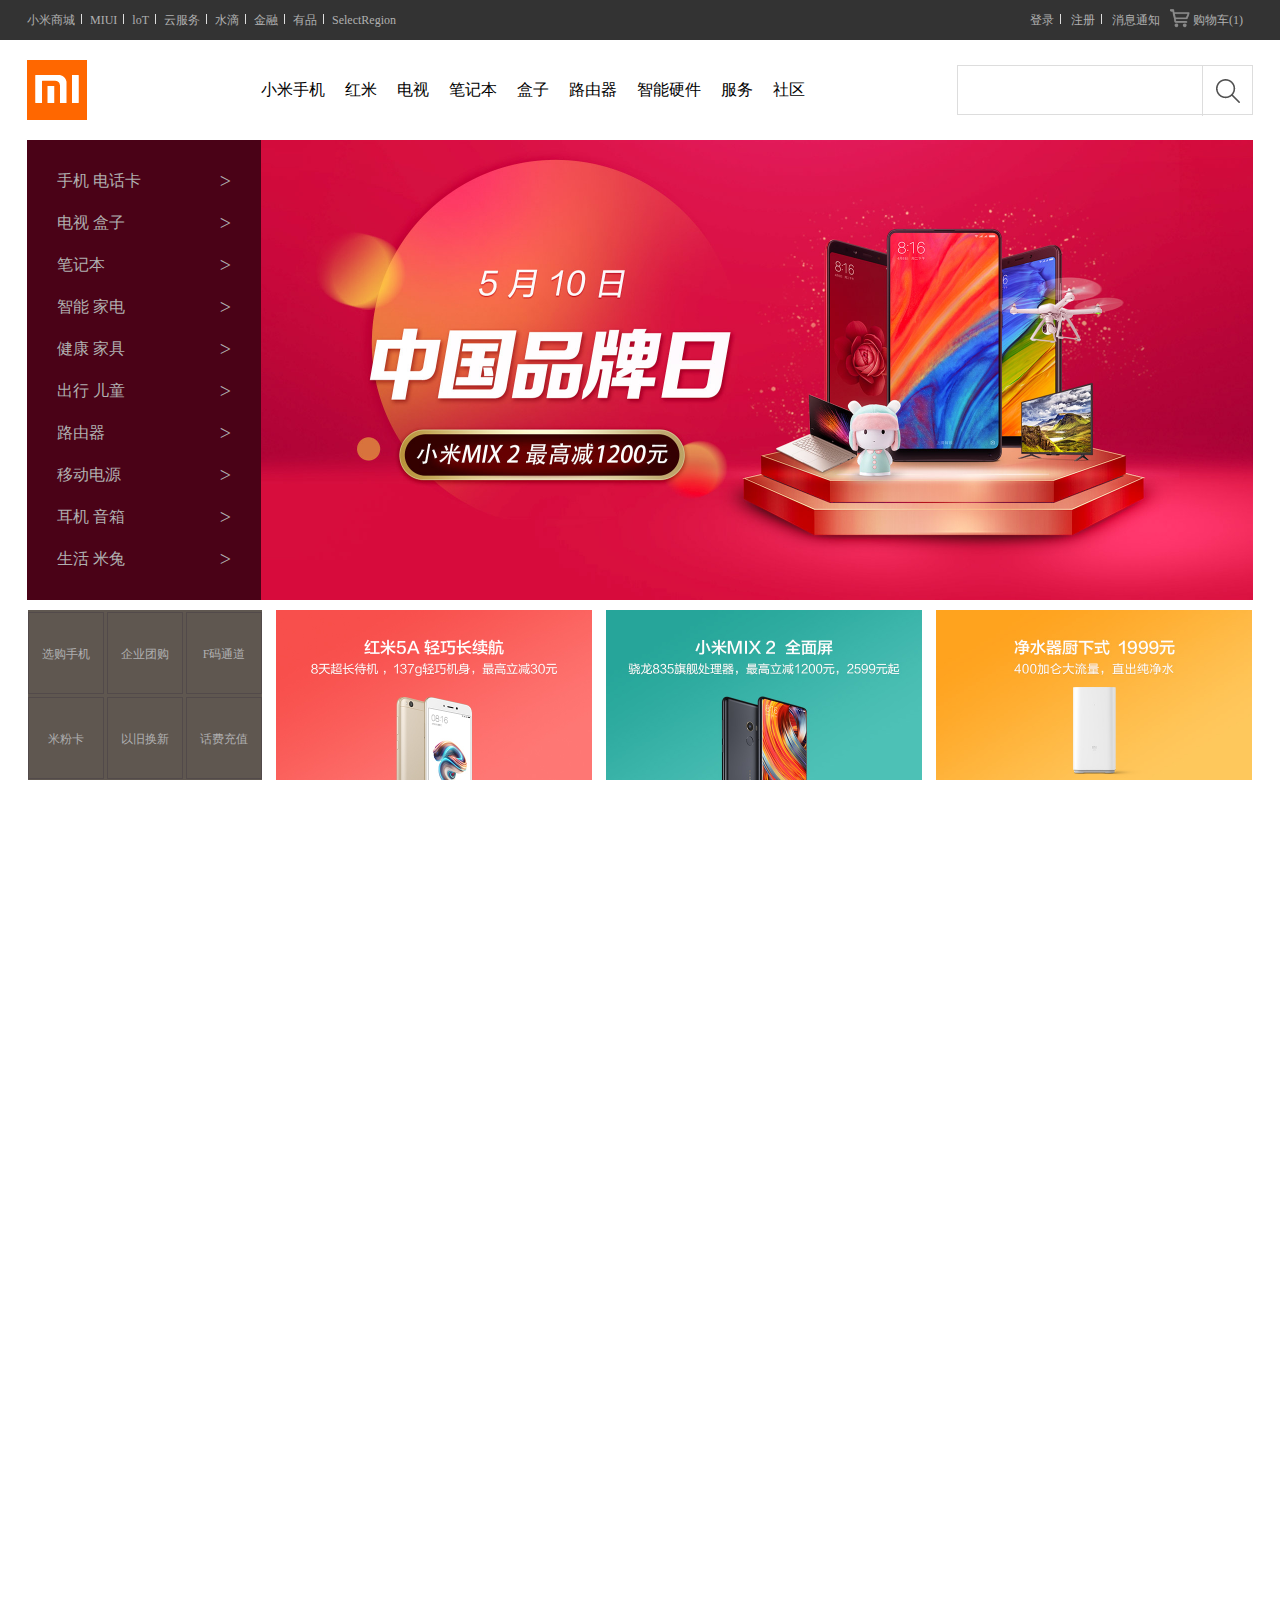
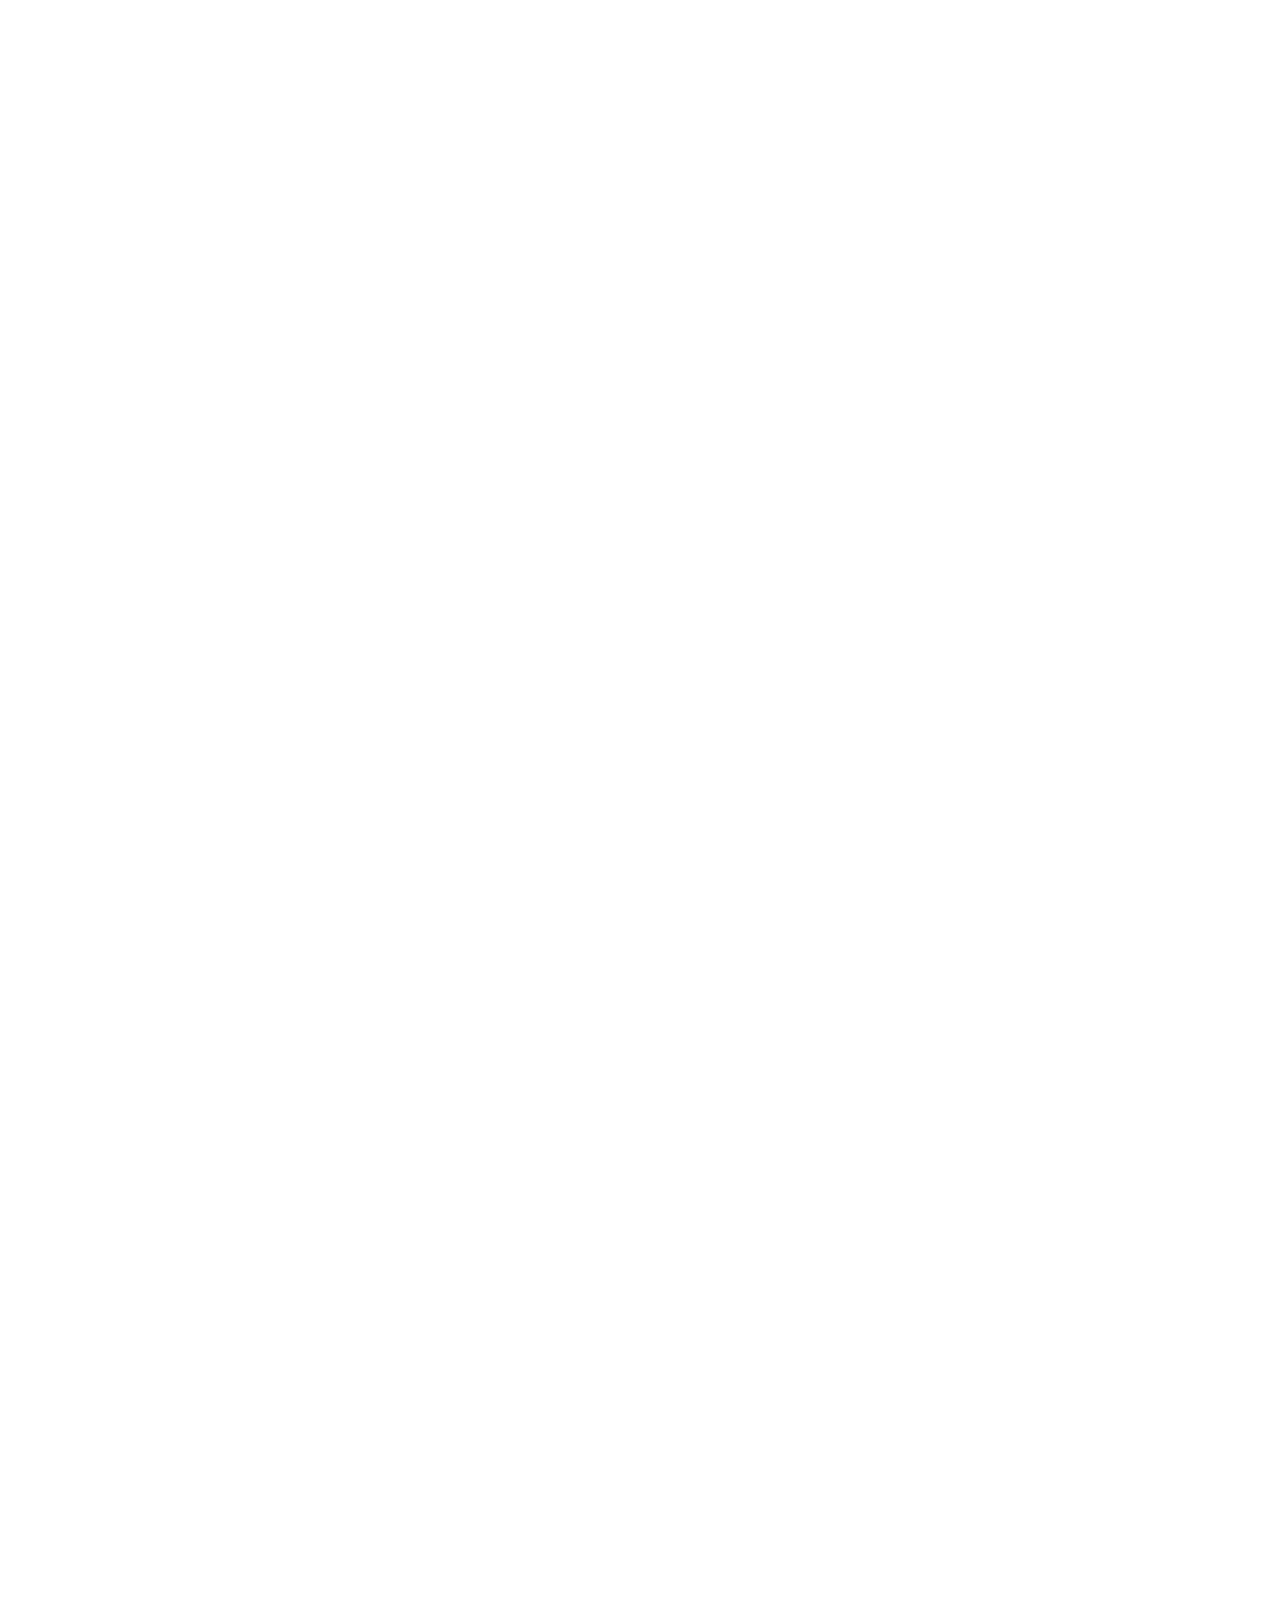
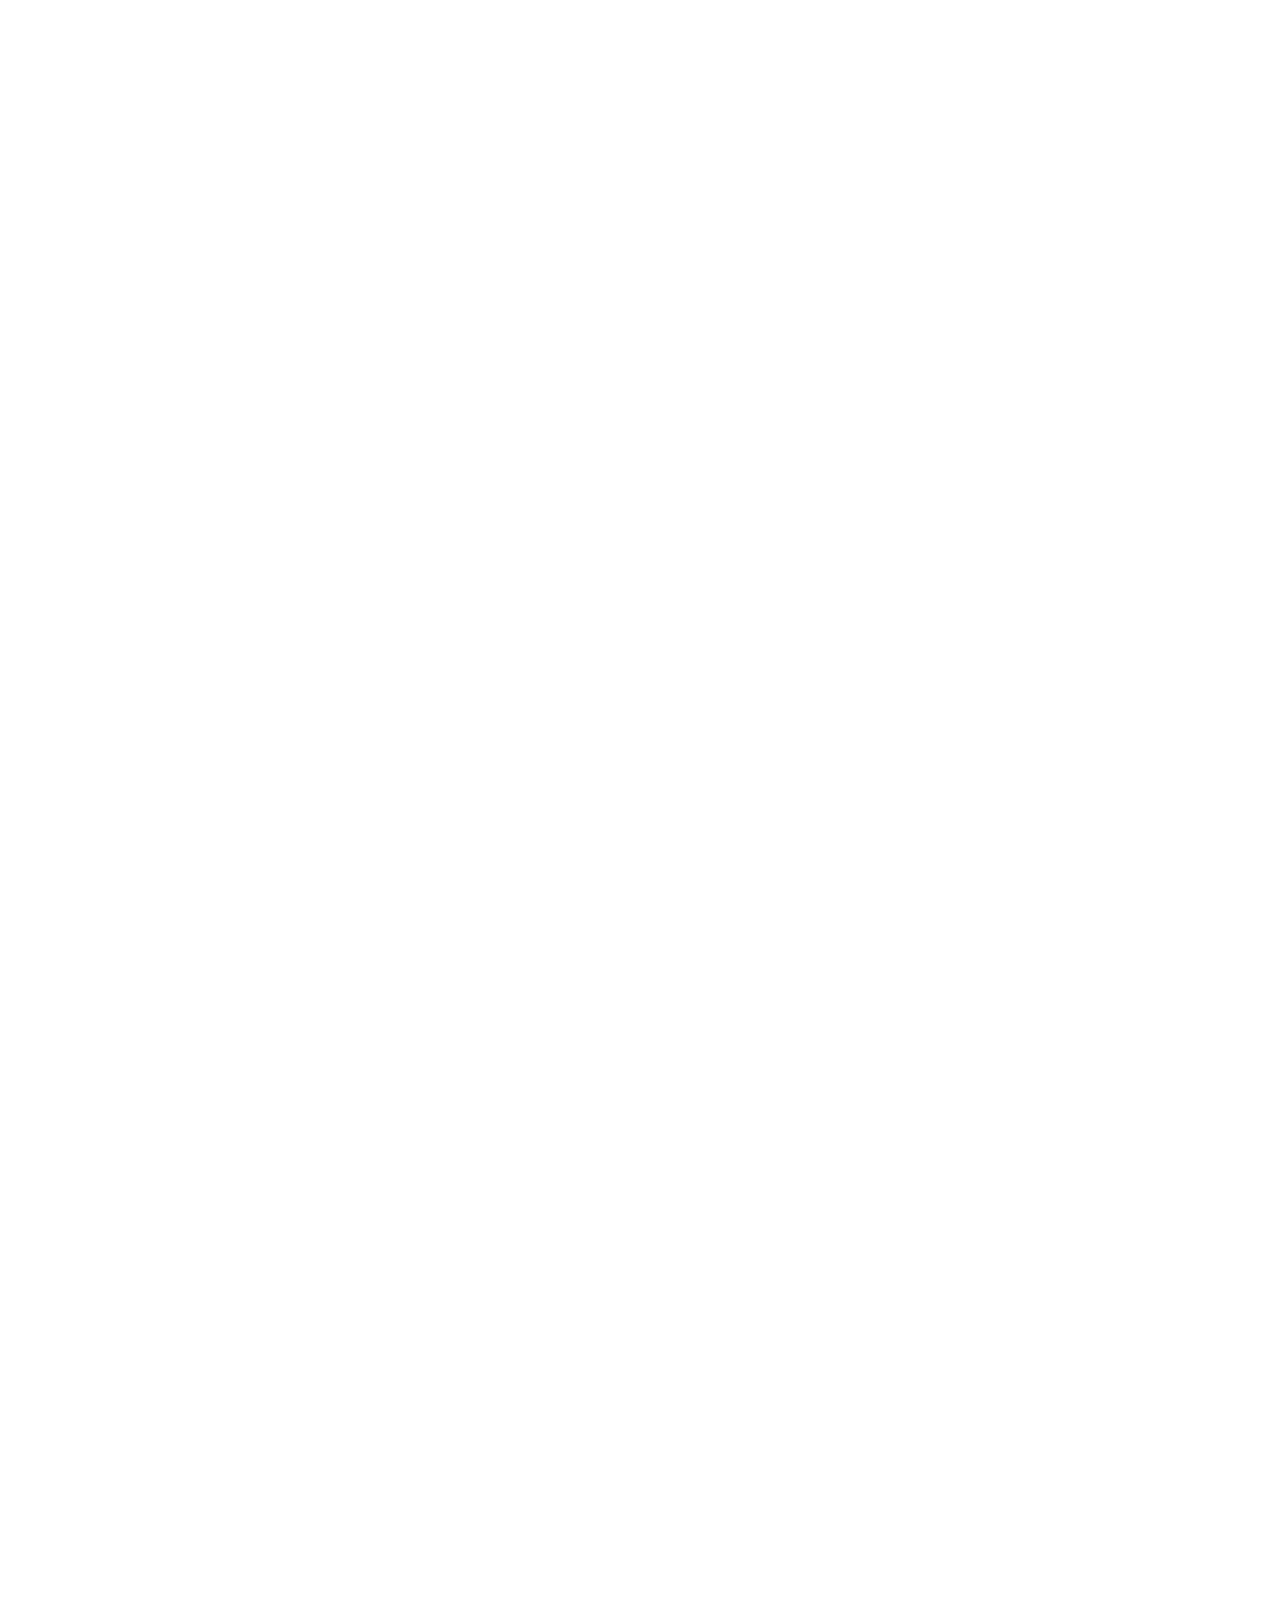
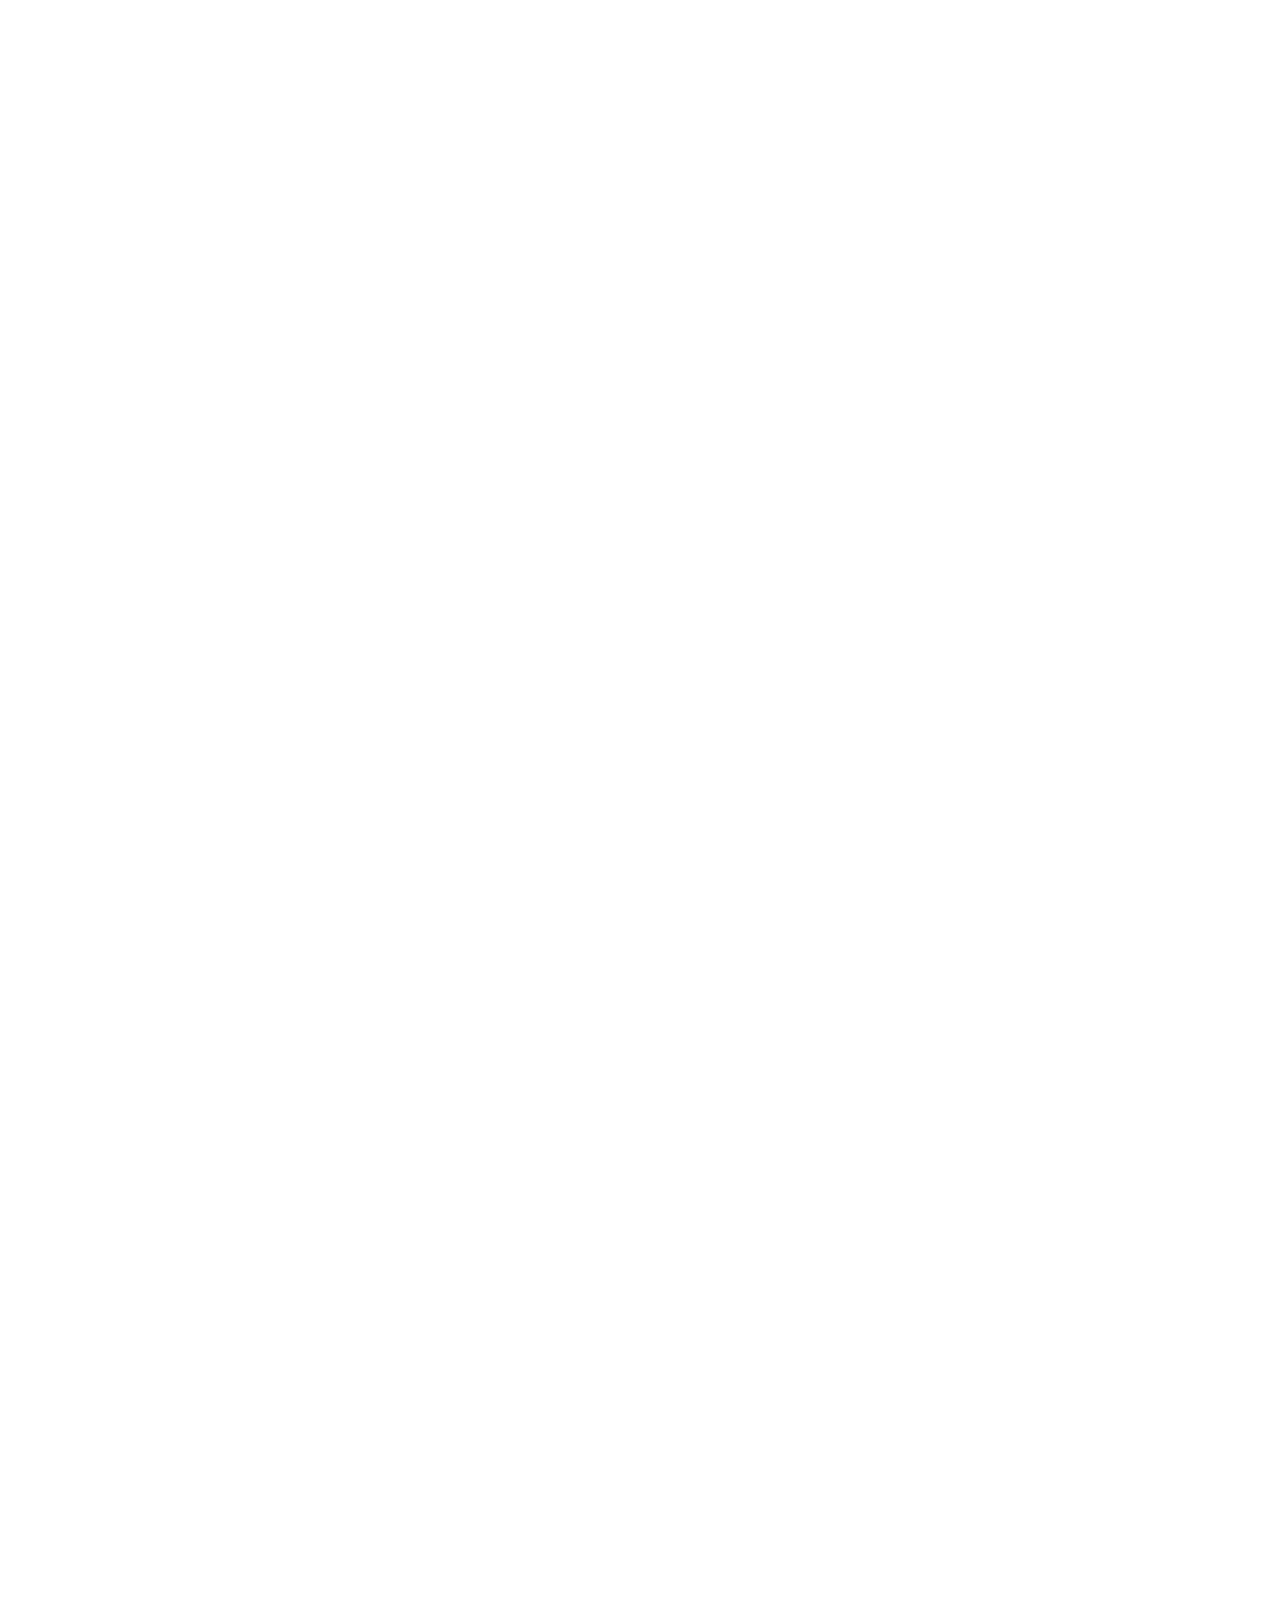
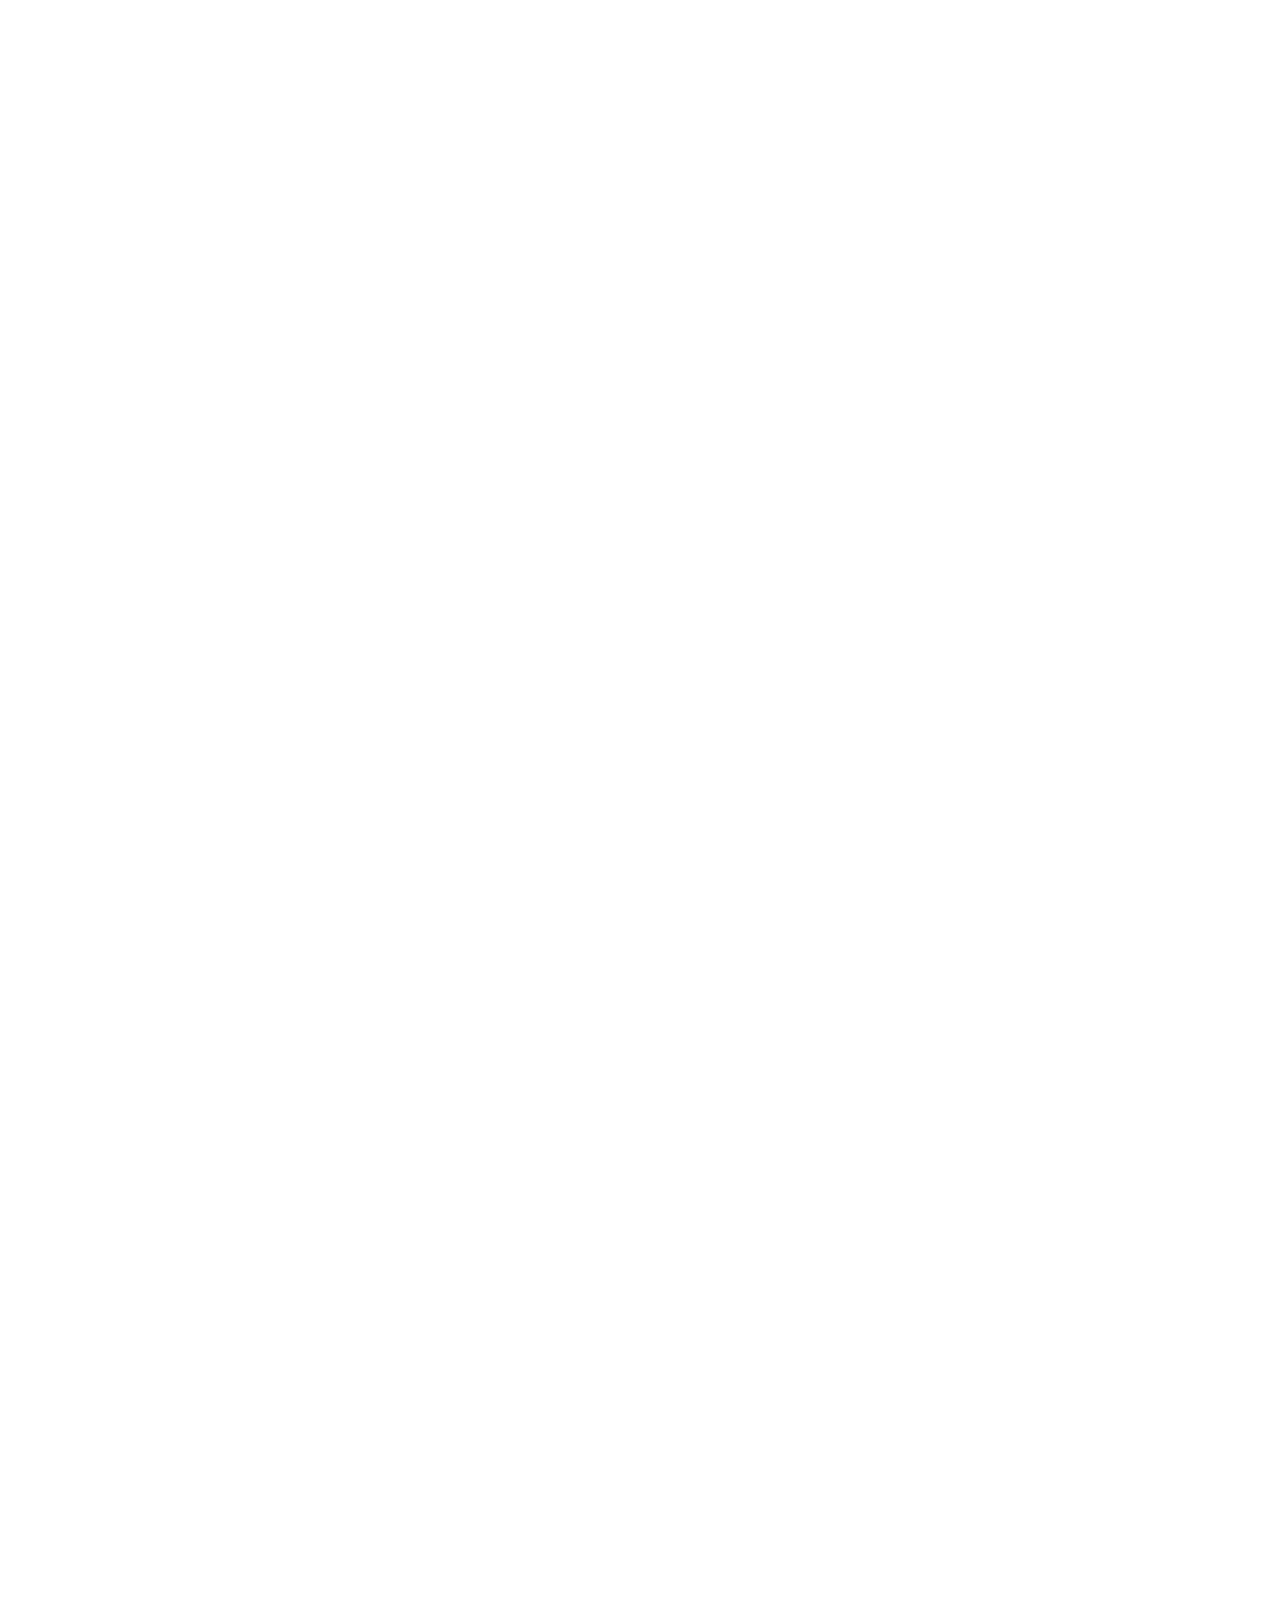
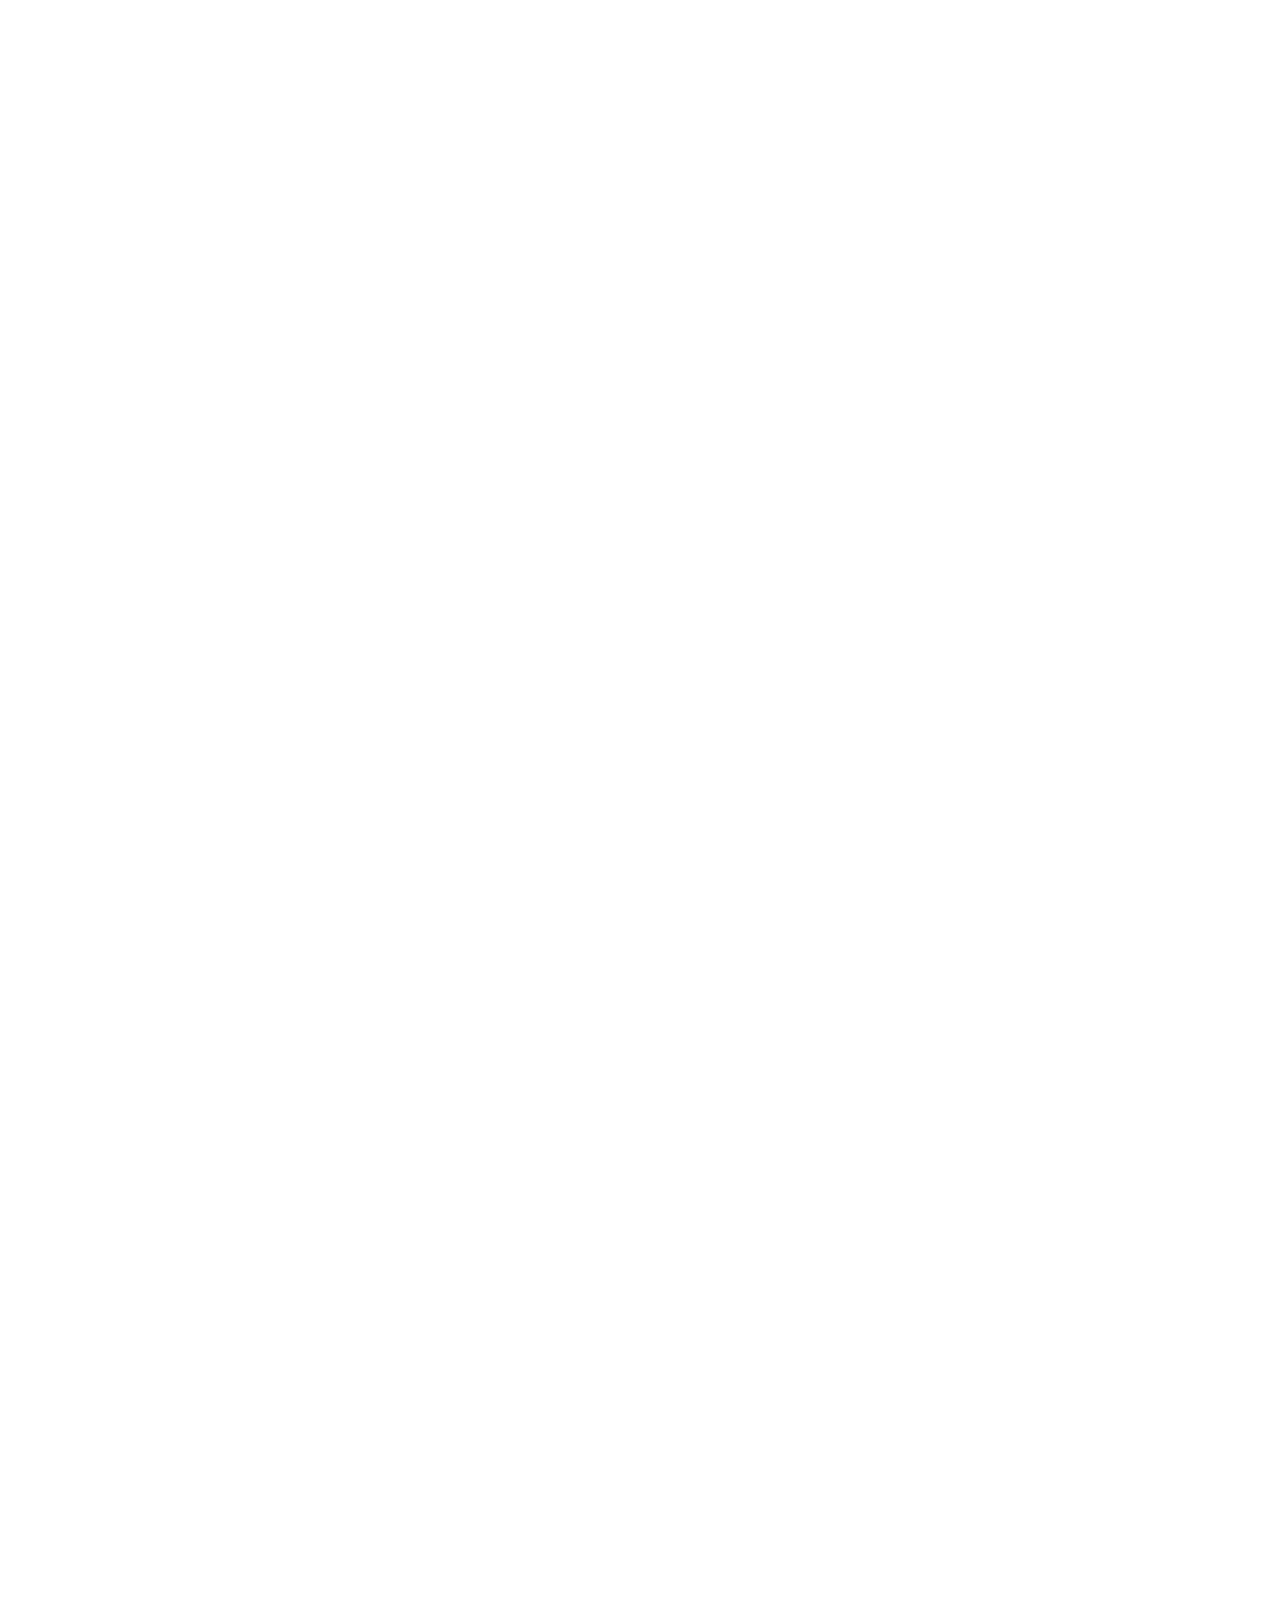
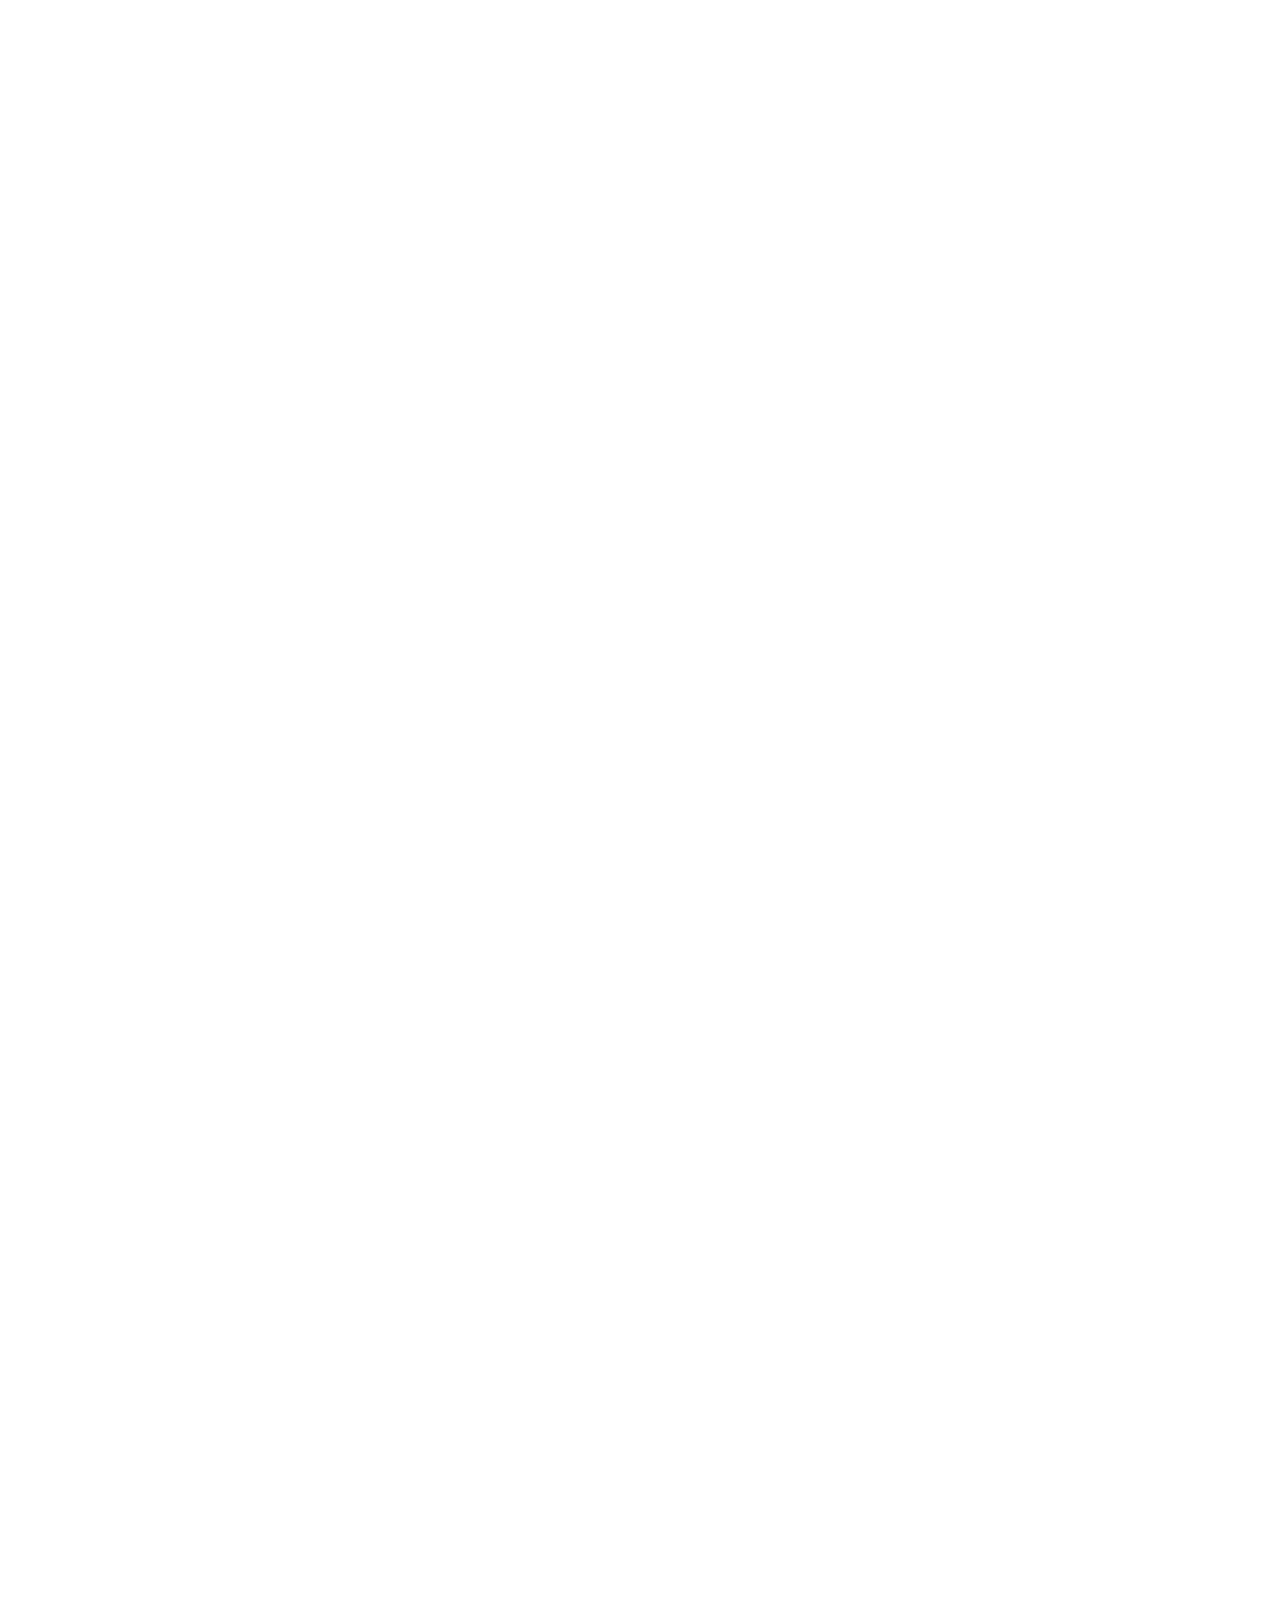
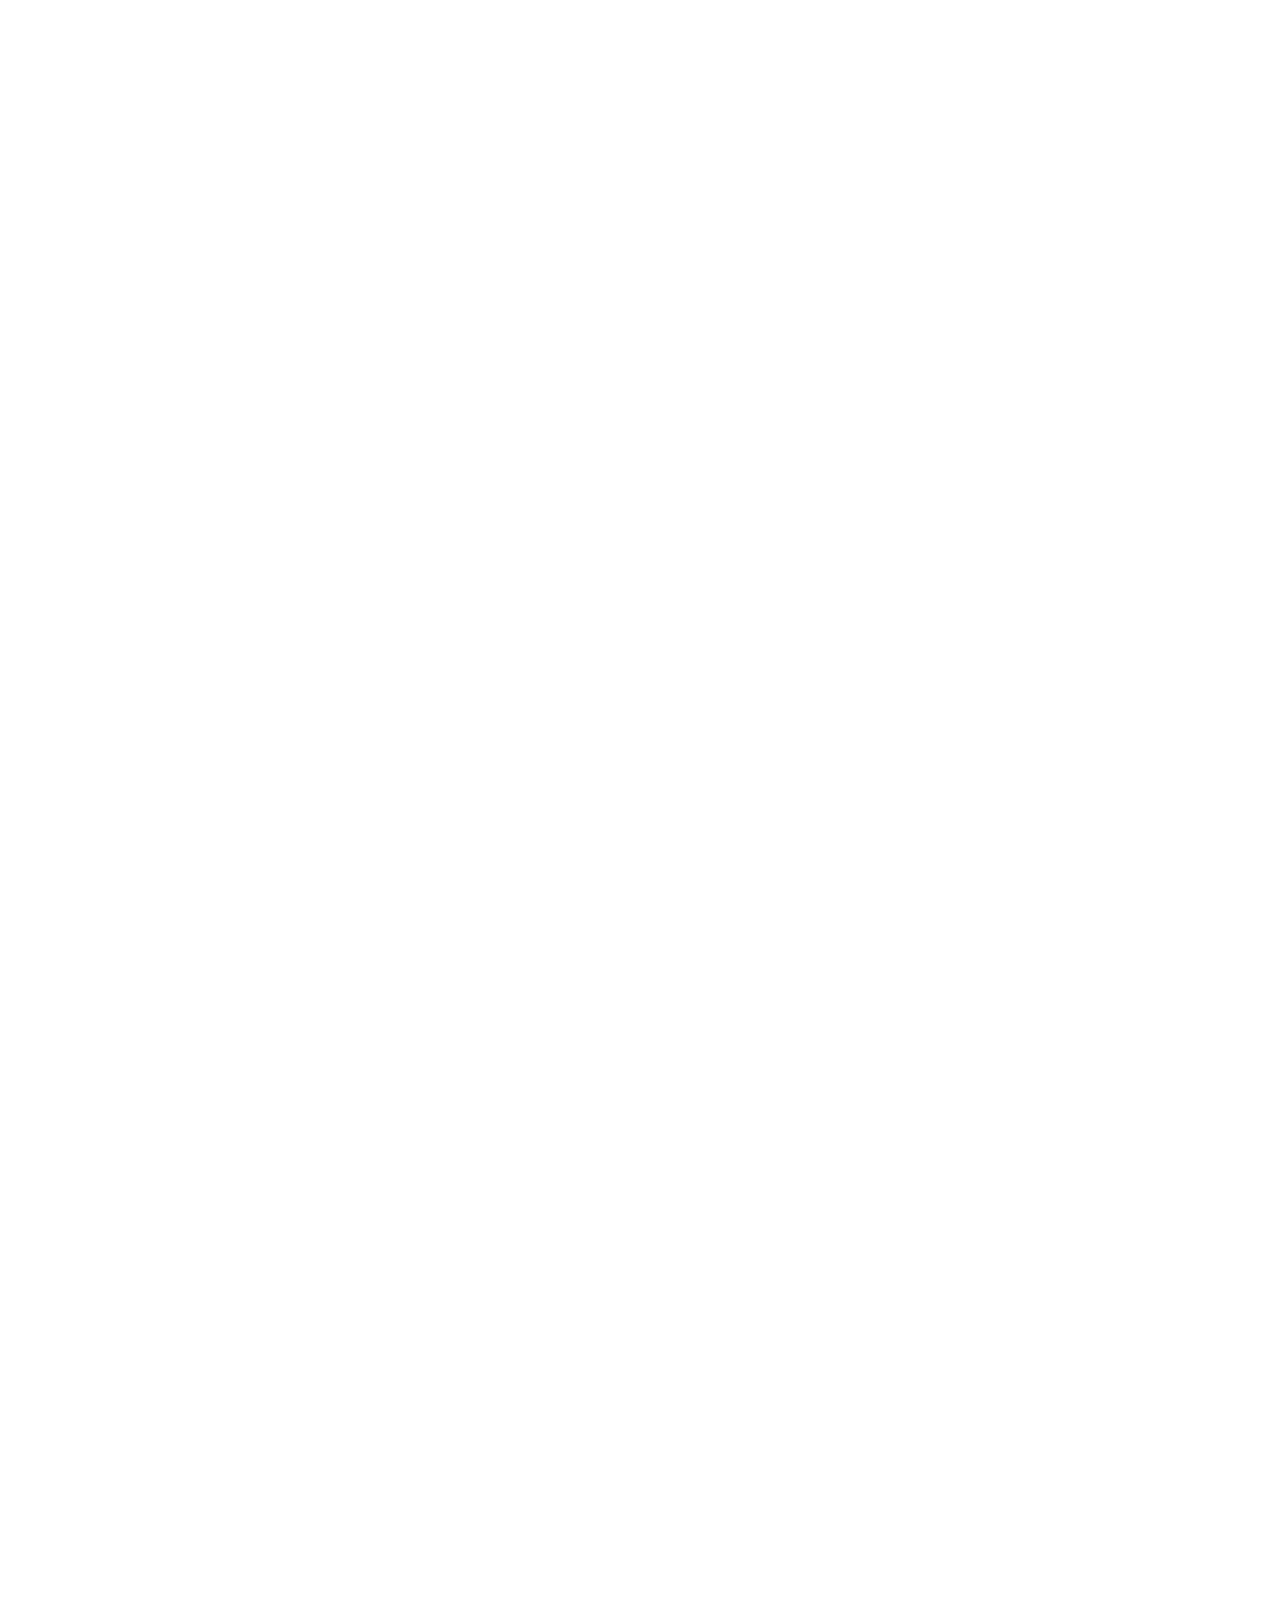
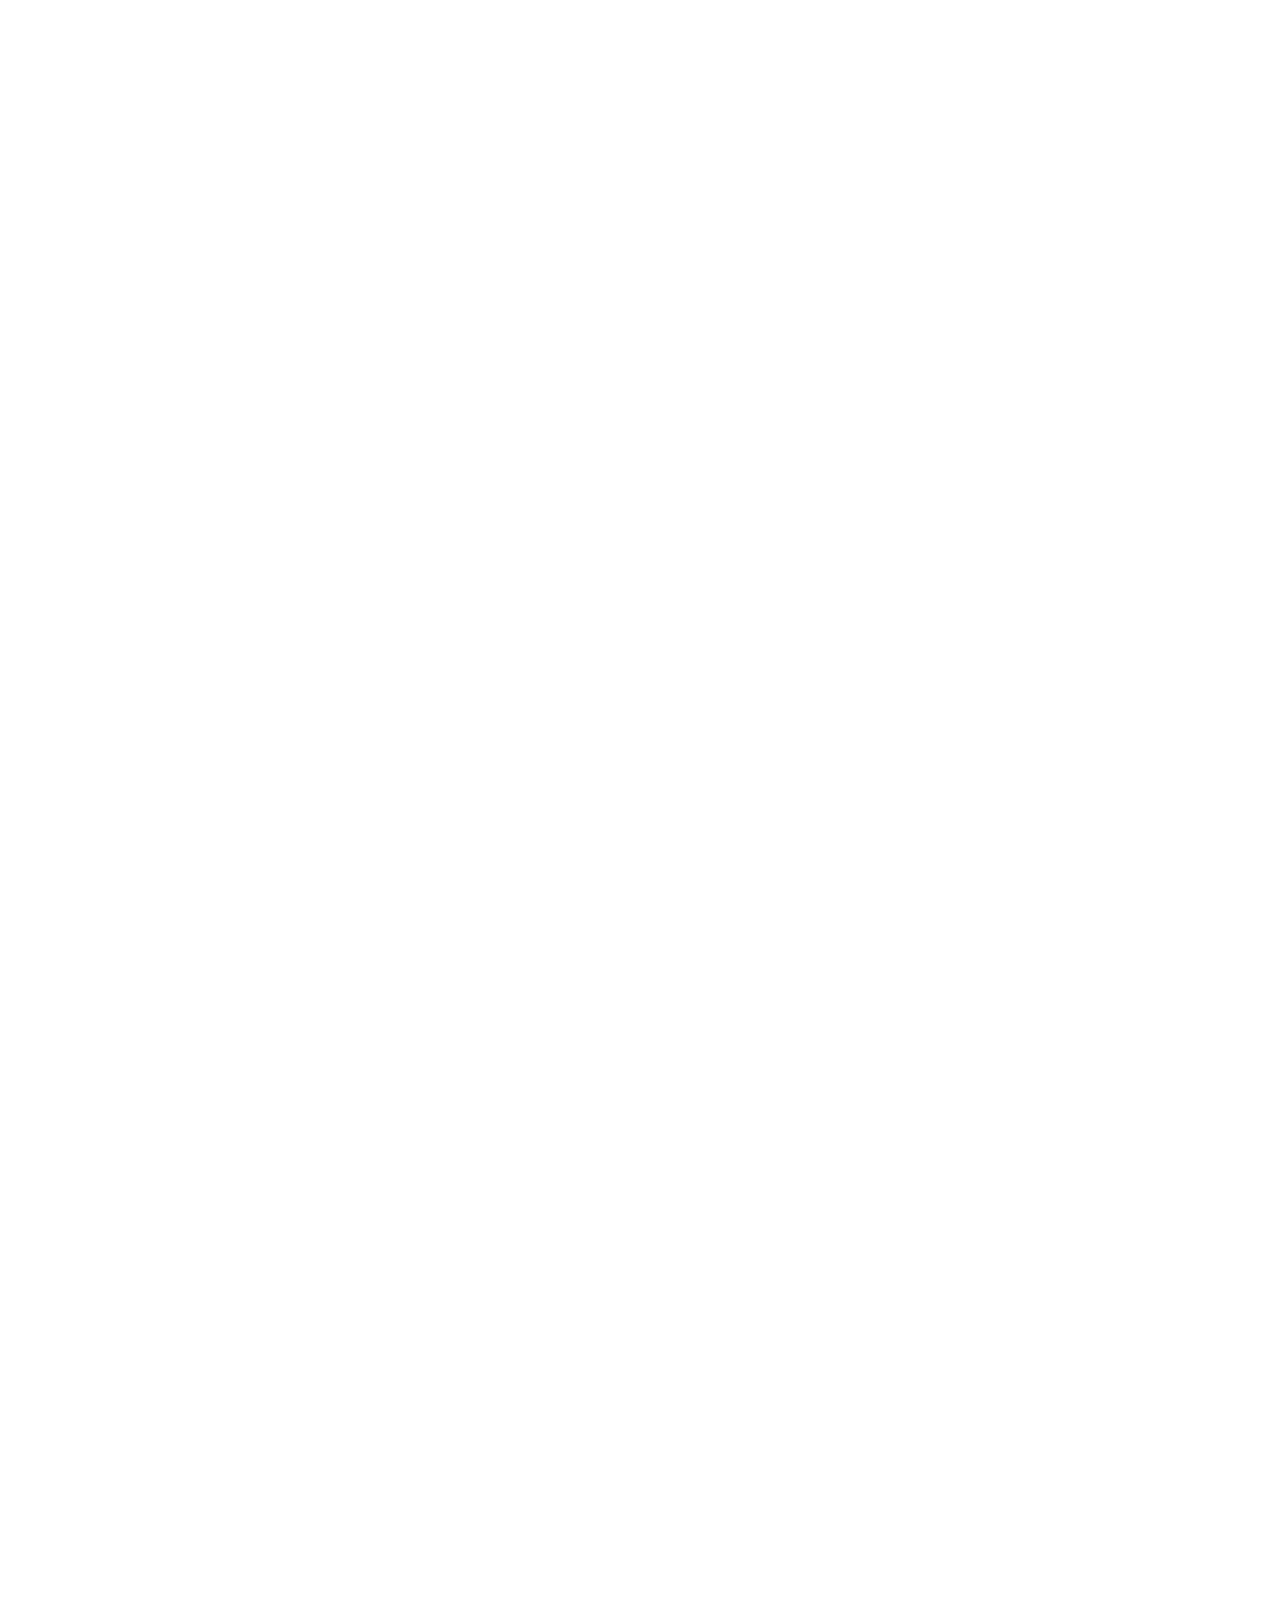
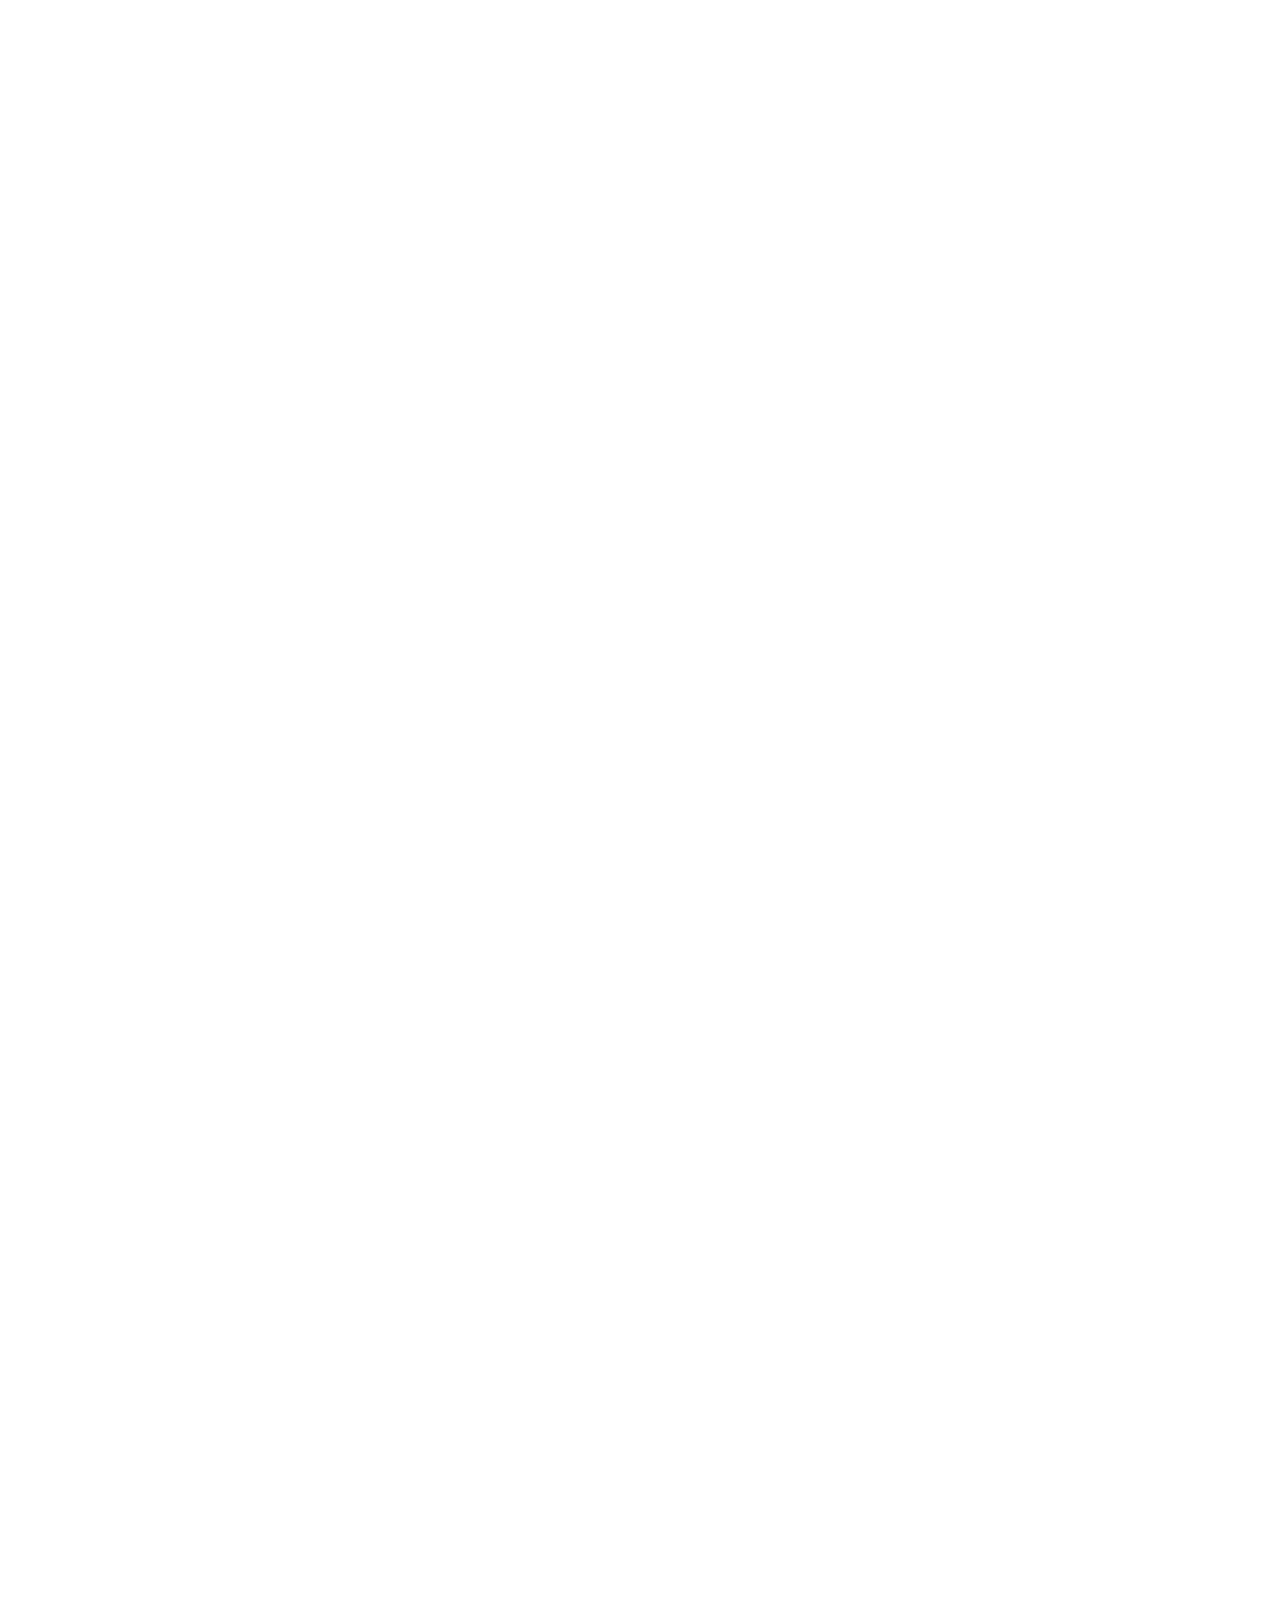
<file: index.html>
<!DOCTYPE html>
<html lang="en">
<head>
    <meta charset="UTF-8">
    <meta name="viewport" content="width=device-width, initial-scale=1.0">
    <meta http-equiv="X-UA-Compatible" content="ie=edge">
    <title>小米</title>
    <link rel="stylesheet" href="main.css">
</head>
<body>
    <div class="topbar">
        <div class="container clearfix">
            <div class="topbar-left">
                <ul>
                    <li><a href="">小米商城</a><span></span></li>
                    <li><a href="">MIUI</a><span></span></li>
                    <li><a href="">loT</a><span></span></li>
                    <li><a href="">云服务</a><span></span></li>
                    <li><a href="">水滴</a><span></span></li>
                    <li><a href="">金融</a><span></span></li>
                    <li><a href="">有品</a><span></span></li>
                    <li><a href="">SelectRegion</a></li>
                </ul>       
            </div>
            <div class="topbar-right">
                <ul>
                    <li><a href=""><img src="购物车空.png" alt="购物车"> 购物车(1)</a></li>
                    <li><a href="">消息通知</a></li>
                    <li><a href="">注册</a><span></span></li>
                    <li><a href="">登录</a><span></span></li>
                </ul>
            </div>
        </div>
    </div>
    <div class="header">
        <div class="container clearfix">
            <div class="logo"><a href="#"><img src="xiaomi.png" alt=""></a></div>
            <div class="nav clearfix">
                <a href="">小米手机
                    <!-- <ul class="erji">
                        <li>1</li>
                        <li>2</li>
                        <li>3</li>
                        <li>4</li>
                        <li>5</li>
                    </ul> -->
                </a>
                <a href="">红米</a>
                <a href="">电视</a>
                <a href="">笔记本</a>
                <a href="">盒子</a>
                <a href="">路由器</a>
                <a href="">智能硬件</a>
                <a href="">服务</a>
                <a href="">社区</a>
            </div>
            <div class="searchbox">
                <form action="#" target="_blank">
                    <input type="text">
                    <button class="searchbar"></button>
                </form>
            </div>
        </div>
    </div>
    <div class="bannerbox"> 
        <div class="banner container">
            <div class="banner-left">
                <ul>
                    <li><a href="">手机 电话卡<span>></span></a></li>
                    <li><a href="">电视 盒子<span>></span></a></li>
                    <li><a href="">笔记本<span>></span></a></li>
                    <li><a href="">智能 家电<span>></span></a></li>
                    <li><a href="">健康 家具<span>></span></a></li>
                    <li><a href="">出行 儿童<span>></span></a></li>
                    <li><a href="">路由器<span>></span></a></li>
                    <li><a href="">移动电源<span>></span></a></li>
                    <li><a href="">耳机 音箱<span>></span></a></li>
                    <li><a href="">生活 米兔<span>></span></a></li>
                </ul>
            </div>
            <div class="banner-right"></div>
        </div>
    </div>
    <div class="menu">
        <div class="container">
            <div class="containerbox clearfix">
                <ul>
                    <li class="item item1">
                        <a href="">选购手机</a>
                        <a href="">企业团购</a>
                        <a href="">F码通道</a>
                        <a href="">米粉卡</a>
                        <a href="">以旧换新</a>
                        <a href="">话费充值</a>                        
                    </li>
                    <li class="item item2"></li>
                    <li class="item item3"></li>
                    <li class="item item4"></li>
                </ul>
            </div>  
        </div>
    </div>
   
</body>
</html>
</file>
<file: main.css>
*{
    margin: 0;
    padding: 0;
    list-style: none;
    box-sizing: border-box;

}
body{
    height: 100000px;
}
a{
    display: blcok;
    text-decoration: none;
    color: rgb(176, 176, 176)
}
.container{
    width: 1226px;
    margin: 0 auto;
}
.clearfix::after{
    content: "";
    display: block;
    clear: both;
}
.topbar{
    background: rgb(51, 51, 51);
    height:40px;
    font-size: 12px;
}
.topbar-left li{
    
    float: left;
    line-height: 40px;
    margin-right: 8px;
    /* border: 1px solid #ddd; */
     
}
.topbar-left li span,.topbar-right li span{
    /* line-height: 4px; */
    margin-left: 6px;
    display: inline-block;
    height: 10px;
    width: 1px;
    border-right: 1px solid #ddd;  
}
.topbar-right li {
    float: right;
    line-height: 40px;
    margin-right: 10px;
}
.topbar-right li img{
    /* border: 1px solid red; */
    /* display: block; */
    /* float: left; */
    width: 20px;
    vertical-align: -4px;
}
.header{
    height: 100px;
    /* border: 1px solid red; */
}
.logo{
    float: left;
}
.logo a{
    margin-top: 20px;
    display: block;
    background: #FF6700;
    width: 60px;
    height: 60px;
    text-align: center;
   
}
.logo a img{
    margin-top: 5px;
}
.nav{
    float: left;
    margin-left: 174px;
    /* border: 1px solid red; */
    line-height: 100px;
}
.nav a{
    margin-right: 16px;
    color: black;
    font-size: 16px;
    
}

.searchbox{
    padding-left: 10px;
    float: right;
    width: 296px;
    height: 50px;
    margin-top: 25px;
    border: 1px solid #ddd;
}
.searchbox input{
    width: 200px;
    height: 48px;
    border: none;
    outline: none;
    font-size: 16px;
}
.searchbox input:focus .searchbox {
    border: 1px solid #FF6700;
}
.searchbar{
    background: none;
    background-image: url(搜索.png) ;
    background-repeat:no-repeat;
    background-position: center center;/*这个就是设置背景图片上下左右居中，当图片比容器大的时候直接设置background-size：cover*/
    float: right;
    width: 50px;
    height: 50px;
    border: none;
    border-left: 1px solid #ddd;

}
.searchbar:focus{
    outline: none;
}
.bannerbox .container{
    /* border: 1px solid blue; */
    background-image: url(banner.jpg);
    background-size: cover;
    width: 1226px;
    height: 460px;
    margin-bottom: 10px;
}
.banner-left{
    display: flex;
    align-items: center;
    width: 234px;
    height: 100%;
    /* border: 1px solid red; */
    background:rgb(74, 2, 23);
}
.container .banner-left a{
    display: block;
    padding-left: 30px;
    height: 42px;
    width: 234px;
    line-height: 42px;
    position: relative;
}
.container .banner-left a:hover{
    background: #FF6700;
    color: black;
}
.banner-left  span{
    margin-right: 20px;
    font-size: 20px;
    position: absolute;
    top: 0px;
    right: 10px;

}
.menu .containerbox{
    margin-left: -6px;
    margin-right: -6px;
    /* outline: 1px solid red; */
    margin-bottom: 10px;
}
.item{
    float: left;
    width: 316px;
    height: 170px;
    /* border: 1px solid red; */
    margin: 0 7px;
}
.item:nth-child(1){
    float: left;
    width: 234px;
    height: 170px;
    background: rgb(95, 87, 80);
    /* border-right: 1px solid red; */
    display: flex;
    justify-content: space-between;
    align-items: center;
    flex-wrap: wrap;
    
}
.item2{
    background-image: url(menu1.jpg);
    background-size: cover 
}
.item3{
    background-image: url(menu2.jpg);
    background-size: cover 
}
.item4{
    background-image: url(menu3.jpg);
    background-size: cover 
}
.item1 a{
    display: inline-block;
    float: left;
    width:76px;
    height: 82px;
    line-height: 82px;
    text-align: center;
    padding: 0 3px;
    font-size: 12px;
    border: 1px solid rgb(82, 74, 74);
    
}


.file{
    width: 100px;
    height: 150px;
    /* border: 1px solid red; */
    margin: 0 auto;
    border-radius: 8px;
    background: #ddd;
    position: relative;
}
.file::before{
    content: '';
    display: block;
    width: 20px;
    height: 20px;
    position: absolute;
    /* border: 1px solid  black; */
    background:white;
    top: 0;
    right: 0;
}
.angle{
    width: 20px;
    height: 20px;
    border-bottom: 20px solid red;
    border-right: 20px solid transparent;
    /* background:black; */
    position: absolute;
    right: 0;
    top: 0px;
}
.angle::after{
    content:'';
    display: block;
    position: absolute;
    top: 20px;
    border-left: 20px solid transparent;
    border-top: 20px solid blue;

}
.hole{
    width: 8px;
    height: 8px;
    border-radius: 50%;
    background: black;
    position: absolute;
    top: 50%;
    left: 10px;
    margin-top: -4px;
}
.hole:before{
    content: '';
    display: block;
    bottom: 45px;
    width: 8px;
    height: 8px;
    border-radius: 50%;
    background: black;
    position: absolute;
}
.hole:after{
    content: '';
    display: block;
    top: 45px;
    width: 8px;
    height: 8px;
    border-radius: 50%;
    background: black;
    position: absolute;
}
.line{
    width: 50px;
    height: 20px;
    border-top: 4px solid red;
    border-bottom: 4px solid red;
    position: absolute;
    top: 40px;
    left: 30px;
}

.line::after{
    content: '';
    display: block;
    width: 50px;
    height: 12px;
    border-top: 4px solid red;
    border-bottom: 4px solid red;
    position: absolute;
    top: 30px;
    
}
.line::before{
    content:"";
    width:10px;
    height:9px;
    background:#ddd;
    position:absolute;
    top:44px;
    z-index:2;/*这里上面设置的是背景色，如果不写z-index，背景色无法显示出来*/
    right:0;
}
.sanjiao{
    width: 0;
   border: 20px solid transparent;
    border-bottom: 20px solid red;
}
.shiping{
    display: flex;
    justify-content: center;
    align-items: center;
    width: 100px;
    height: 100px;
    background: yellow;
    border-radius: 8px;
    margin: 0 auto;
    position: relative;
}
.shiping::before{/*这里一定要是用before，不能使用after，否则就会覆盖住后面元素的显示效果，牵扯到层叠上下文*/
    content: '';
    display: block;
    width: 24px;
    height: 24px;
    background: white;
    position: absolute;
    right: 0;
    bottom: 0;

}
.yuan{
    width: 66px;
    height: 66px;
    border-radius: 50%;
    background:white;
    position: relative;
    
}
.yuan:after{
    content: '';
    display: block;
    /* background: black; */
    width: 0;
    border:14px solid transparent;
    border-left: 18px solid black;
    position: absolute;
    top:18px;
    left: 26px;

}
.jiao{
    content: '';
    display: block;
    width: px;
    height: px;
    /* background: #ddd; */
    position: absolute;
    right: 0;
    bottom: 0;
    border-left: 24px solid red;
    border-bottom: 24px solid transparent;
}
.jiao::after{
    content: '';
    display: block;
    width: 0;
    height: 0;
    position: absolute;
    
    right: 24px;
    border-left: 24px solid transparent;
    border-bottom: 24px solid #ddd;

}
</file>
